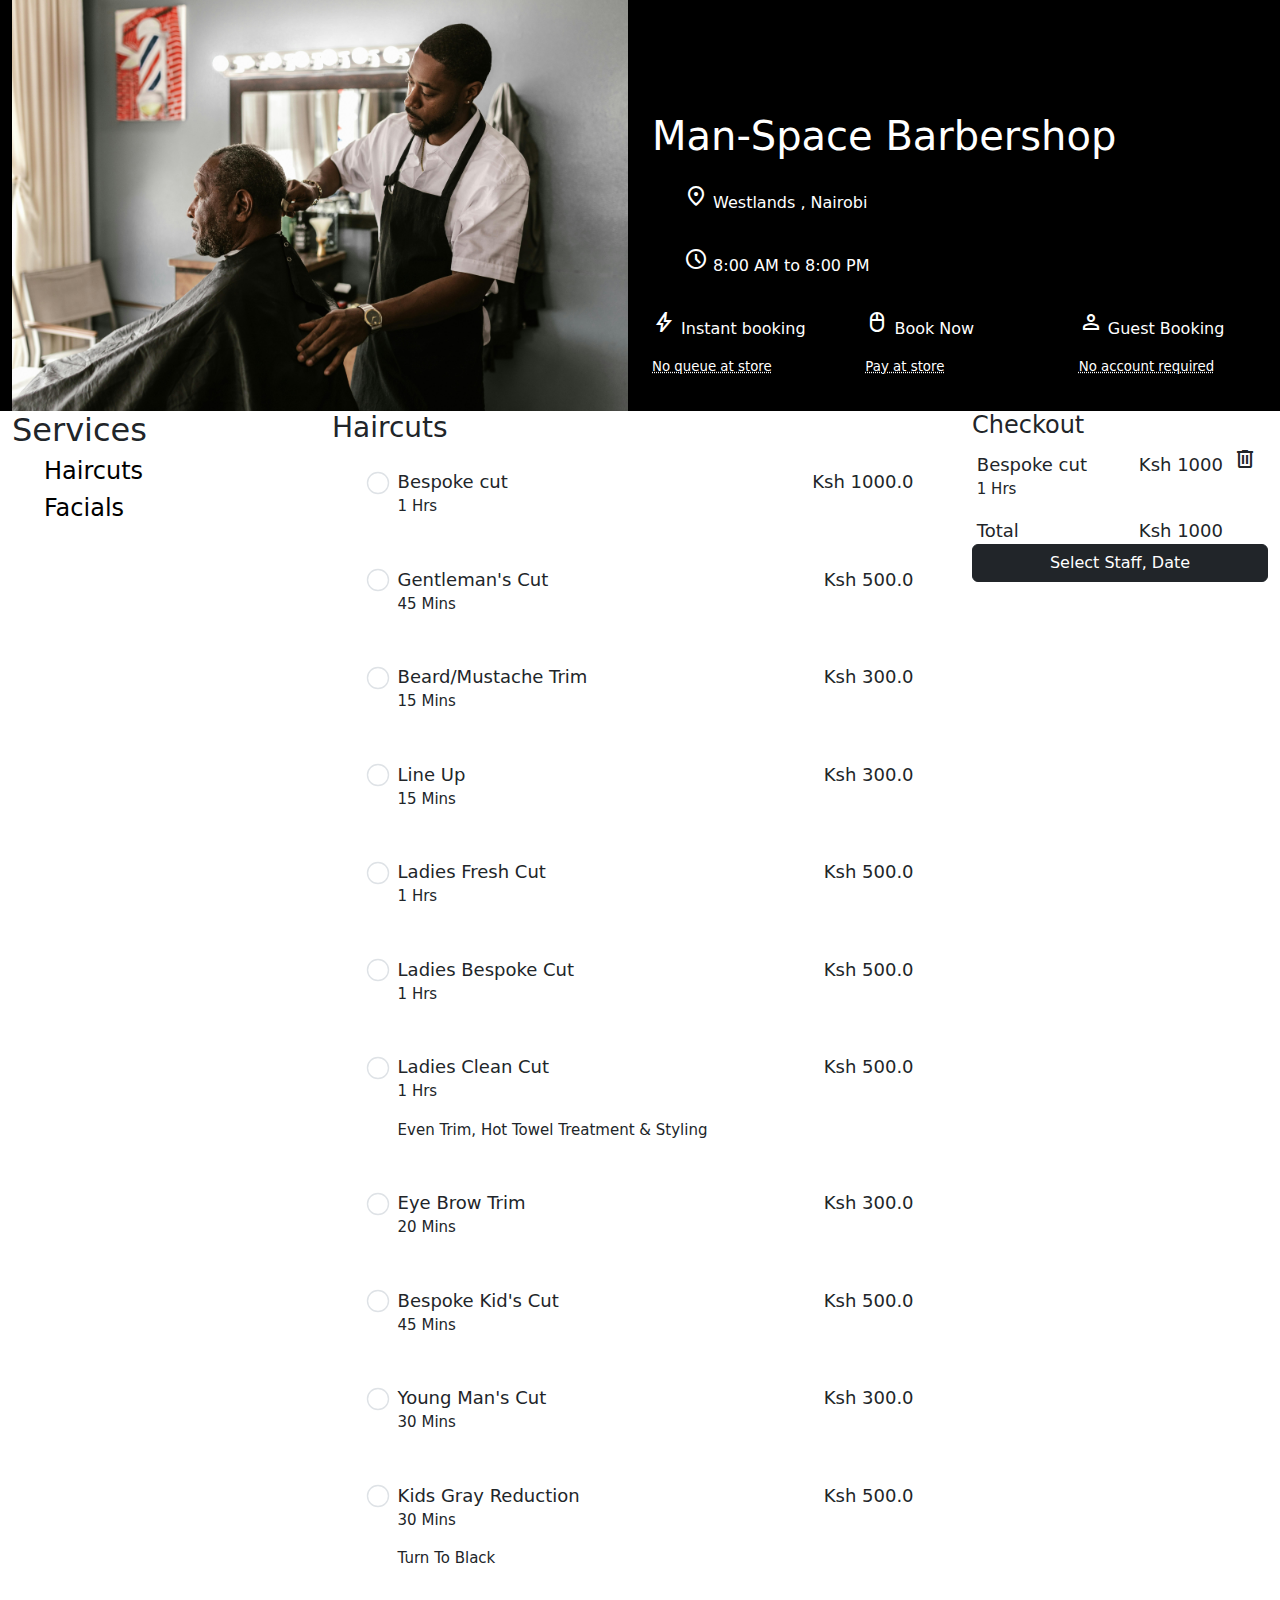
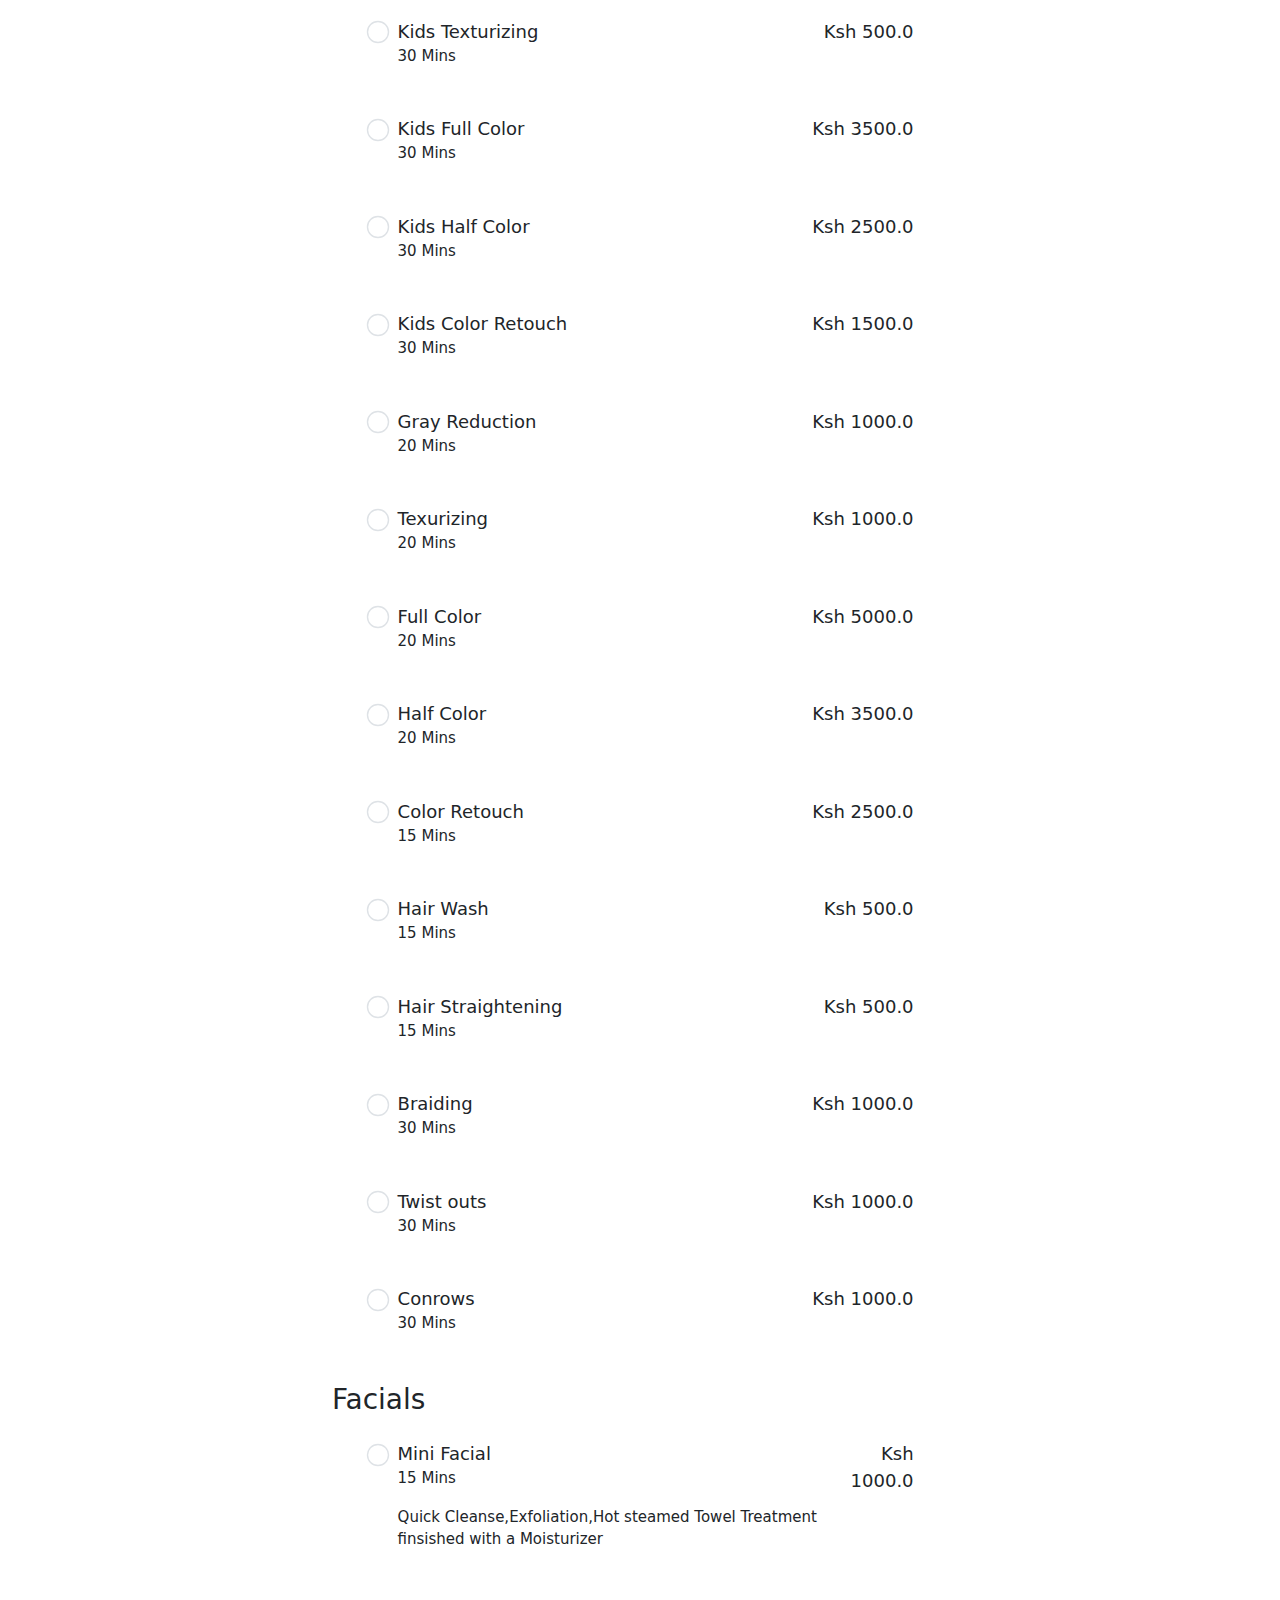
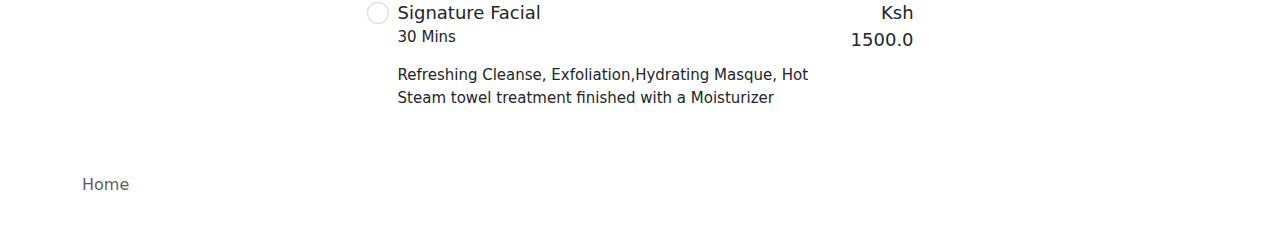
<file: index.html>
<!DOCTYPE html>
<html lang="en" dir="ltr">
	<head>
		<meta charset="UTF-8">
		<meta name="viewport" content="width=device-width, initial-scale=1.0">
		<title>Barber Booking Service</title>
		<meta name="description" content="make your bookings easy and convenient.">
		<link rel="icon" type="image/ico" href="https://www.ibm.com/favicon.ico">
		<link rel="stylesheet" href="css/styles.css">
		<link href="https://cdn.jsdelivr.net/npm/bootstrap@5.3.3/dist/css/bootstrap.min.css" rel="stylesheet" integrity="sha384-QWTKZyjpPEjISv5WaRU9OFeRpok6YctnYmDr5pNlyT2bRjXh0JMhjY6hW+ALEwIH" crossorigin="anonymous">
		<link rel="stylesheet" href="https://fonts.googleapis.com/css2?family=Material+Symbols+Outlined:opsz,wght,FILL,GRAD@20..48,100..700,0..1,-50..200" />
	</head>
<body>
	<!-- HEADER SECTION -->
	<div class="container-fluid dark-background">
		<div class="row">
			<div class="col-sm-6">
				<img class="img-fluid" src="images/barber.jpeg" alt="barbershop image">
			</div>
			<div class="col-sm-6 add-top-padding">
				<h1>Man-Space Barbershop</h1>
				<div class="block-elements">
					<ul>
						<li>
							<span class="material-symbols-outlined">
								location_on
							</span>
							Westlands , Nairobi
						</li>
						<li>
							<span class="material-symbols-outlined">
								schedule
							</span>
							8:00 AM to 8:00 PM
						</li>
					</ul>
				</div>
				<div class="row">
					<div class="col">
						<p>
							<span class="material-symbols-outlined">
								bolt
							</span>
							Instant booking
						</p>
						<p class="small-text dotted">No queue at store</p>
					</div>
					<div class="col">
						<p>
							<span class="material-symbols-outlined">
								mouse
							</span>
							Book Now
						</p>
						<p class="small-text dotted">Pay at store</p>
					</div>
					<div class="col">
						<p>
							<span class="material-symbols-outlined">
								person
							</span>
							Guest Booking
						</p>
						<p class="small-text dotted">No account required</p>
					</div>
				</div>
				
			</div>
		</div>	
	</div>

	<!-- BODY SECTION -->
	<div class="container-fluid">	
		<div class="row">
			<div class="col-sm-3">
				<h2>Services</h2>
				<div class="services">
					<h4><a href="#haircuts">Haircuts</a></h4>
					<h4><a href="#facials">Facials</a></h4>
				</div>	
			</div>
			<div class="col-sm-6">
				<form action="">
					<section class="haircuts" id="haircuts">
						<h3>Haircuts</h3>
						<ul>
							<li>
								<input class="form-check-input" type="radio" name="bespokecut" id="bespokecut">
								<label class="form-check-label" for="bespokecut">
									<table>
										<tr>
											<td>
												Bespoke cut
												<p class="small-text">1 Hrs</p>
											</td>
											<td>Ksh 1000.0</td>
										</tr>
									</table>
								</label>
							</li>
							<li>
								<input class="form-check-input" type="radio" name="bespokecut" id="bespokecut">
								<label class="form-check-label" for="bespokecut">
									<table>
										<tr>
											<td>
												Gentleman's Cut
												<p class="small-text">45 Mins</p>
											</td>
											<td>Ksh 500.0</td>
										</tr>
									</table>
								</label>
							</li>
							<li>
								<input class="form-check-input" type="radio" name="bespokecut" id="bespokecut">
								<label class="form-check-label" for="bespokecut">
									<table>
										<tr>
											<td>
												Beard/Mustache Trim
												<p class="small-text">15 Mins</p>
											</td>
											<td>Ksh 300.0</td>
										</tr>
									</table>
								</label>
							</li>
							<li>
								<input class="form-check-input" type="radio" name="bespokecut" id="bespokecut">
								<label class="form-check-label" for="bespokecut">
									<table>
										<tr>
											<td>
												Line Up
												<p class="small-text">15 Mins</p>
											</td>
											<td>Ksh 300.0</td>
										</tr>
									</table>
								</label>
							</li>
							<li>
								<input class="form-check-input" type="radio" name="bespokecut" id="bespokecut">
								<label class="form-check-label" for="bespokecut">
									<table>
										<tr>
											<td>
												Ladies Fresh Cut
												<p class="small-text">1 Hrs</p>
											</td>
											<td>Ksh 500.0</td>
										</tr>
									</table>
								</label>
							</li>
							<li>
								<input class="form-check-input" type="radio" name="bespokecut" id="bespokecut">
								<label class="form-check-label" for="bespokecut">
									<table>
										<tr>
											<td>
												Ladies Bespoke Cut
												<p class="small-text">1 Hrs</p>
											</td>
											<td>Ksh 500.0</td>
										</tr>
									</table>
								</label>
							</li>
							<li>
								<input class="form-check-input" type="radio" name="bespokecut" id="bespokecut">
								<label class="form-check-label" for="bespokecut">
									<table>
										<tr>
											<td>
												Ladies Clean Cut
												<p class="small-text">1 Hrs</p>
												<p class="small-text">Even Trim, Hot Towel Treatment & Styling</p>
											</td>
											<td>Ksh 500.0</td>
										</tr>
									</table>
								</label>
							</li>
							<li>
								<input class="form-check-input" type="radio" name="bespokecut" id="bespokecut">
								<label class="form-check-label" for="bespokecut">
									<table>
										<tr>
											<td>
												Eye Brow Trim
												<p class="small-text">20 Mins</p>
											</td>
											<td>Ksh 300.0</td>
										</tr>
									</table>
								</label>
							</li>
							<li>
								<input class="form-check-input" type="radio" name="bespokecut" id="bespokecut">
								<label class="form-check-label" for="bespokecut">
									<table>
										<tr>
											<td>
												Bespoke Kid's Cut
												<p class="small-text">45 Mins</p>
											</td>
											<td>Ksh 500.0</td>
										</tr>
									</table>
								</label>
							</li>
							<li>
								<input class="form-check-input" type="radio" name="bespokecut" id="bespokecut">
								<label class="form-check-label" for="bespokecut">
									<table>
										<tr>
											<td>
												Young Man's Cut
												<p class="small-text">30 Mins</p>
											</td>
											<td>Ksh 300.0</td>
										</tr>
									</table>
								</label>
							</li>
							<li>
								<input class="form-check-input" type="radio" name="bespokecut" id="bespokecut">
								<label class="form-check-label" for="bespokecut">
									<table>
										<tr>
											<td>
												Kids Gray Reduction
												<p class="small-text">30 Mins</p>
												<p class="small-text">Turn To Black</p>
											</td>
											<td>Ksh 500.0</td>
										</tr>
									</table>
								</label>
							</li>
							<li>
								<input class="form-check-input" type="radio" name="bespokecut" id="bespokecut">
								<label class="form-check-label" for="bespokecut">
									<table>
										<tr>
											<td>
												Kids Texturizing
												<p class="small-text">30 Mins</p>
											</td>
											<td>Ksh 500.0</td>
										</tr>
									</table>
								</label>
							</li>
							<li>
								<input class="form-check-input" type="radio" name="bespokecut" id="bespokecut">
								<label class="form-check-label" for="bespokecut">
									<table>
										<tr>
											<td>
												Kids Full Color
												<p class="small-text">30 Mins</p>
											</td>
											<td>Ksh 3500.0</td>
										</tr>
									</table>
								</label>
							</li>
							<li>
								<input class="form-check-input" type="radio" name="bespokecut" id="bespokecut">
								<label class="form-check-label" for="bespokecut">
									<table>
										<tr>
											<td>
												Kids Half Color
												<p class="small-text">30 Mins</p>
											</td>
											<td>Ksh 2500.0</td>
										</tr>
									</table>
								</label>
							</li>
							<li>
								<input class="form-check-input" type="radio" name="bespokecut" id="bespokecut">
								<label class="form-check-label" for="bespokecut">
									<table>
										<tr>
											<td>
												Kids Color Retouch
												<p class="small-text">30 Mins</p>
											</td>
											<td>Ksh 1500.0</td>
										</tr>
									</table>
								</label>
							</li>
							<li>
								<input class="form-check-input" type="radio" name="bespokecut" id="bespokecut">
								<label class="form-check-label" for="bespokecut">
									<table>
										<tr>
											<td>
												Gray Reduction
												<p class="small-text">20 Mins</p>
											</td>
											<td>Ksh 1000.0</td>
										</tr>
									</table>
								</label>
							</li>
							<li>
								<input class="form-check-input" type="radio" name="bespokecut" id="bespokecut">
								<label class="form-check-label" for="bespokecut">
									<table>
										<tr>
											<td>
												Texurizing
												<p class="small-text">20 Mins</p>
											</td>
											<td>Ksh 1000.0</td>
										</tr>
									</table>
								</label>
							</li>
							<li>
								<input class="form-check-input" type="radio" name="bespokecut" id="bespokecut">
								<label class="form-check-label" for="bespokecut">
									<table>
										<tr>
											<td>
												Full Color
												<p class="small-text">20 Mins</p>
											</td>
											<td>Ksh 5000.0</td>
										</tr>
									</table>
								</label>
							</li>
							<li>
								<input class="form-check-input" type="radio" name="bespokecut" id="bespokecut">
								<label class="form-check-label" for="bespokecut">
									<table>
										<tr>
											<td>
												Half Color
												<p class="small-text">20 Mins</p>
											</td>
											<td>Ksh 3500.0</td>
										</tr>
									</table>
								</label>
							</li>
							<li>
								<input class="form-check-input" type="radio" name="bespokecut" id="bespokecut">
								<label class="form-check-label" for="bespokecut">
									<table>
										<tr>
											<td>
												Color Retouch
												<p class="small-text">15 Mins</p>
											</td>
											<td>Ksh 2500.0</td>
										</tr>
									</table>
								</label>
							</li>
							<li>
								<input class="form-check-input" type="radio" name="bespokecut" id="bespokecut">
								<label class="form-check-label" for="bespokecut">
									<table>
										<tr>
											<td>
												Hair Wash
												<p class="small-text">15 Mins</p>
											</td>
											<td>Ksh 500.0</td>
										</tr>
									</table>
								</label>
							</li>
							<li>
								<input class="form-check-input" type="radio" name="bespokecut" id="bespokecut">
								<label class="form-check-label" for="bespokecut">
									<table>
										<tr>
											<td>
												Hair Straightening
												<p class="small-text">15 Mins</p>
											</td>
											<td>Ksh 500.0</td>
										</tr>
									</table>
								</label>
							</li>
							<li>
								<input class="form-check-input" type="radio" name="bespokecut" id="bespokecut">
								<label class="form-check-label" for="bespokecut">
									<table>
										<tr>
											<td>
												Braiding
												<p class="small-text">30 Mins</p>
											</td>
											<td>Ksh 1000.0</td>
										</tr>
									</table>
								</label>
							</li>
							<li>
								<input class="form-check-input" type="radio" name="bespokecut" id="bespokecut">
								<label class="form-check-label" for="bespokecut">
									<table>
										<tr>
											<td>
												Twist outs
												<p class="small-text">30 Mins</p>
											</td>
											<td>Ksh 1000.0</td>
										</tr>
									</table>
								</label>
							</li>
							<li>
								<input class="form-check-input" type="radio" name="bespokecut" id="bespokecut">
								<label class="form-check-label" for="bespokecut">
									<table>
										<tr>
											<td>
												Conrows
												<p class="small-text">30 Mins</p>
											</td>
											<td>Ksh 1000.0</td>
										</tr>
									</table>
								</label>
							</li>
						</ul>
					</section>

				<!-- FACIALS -->
					<section class="facials" id="facials">
						<h3>Facials</h3>
						<ul>
							<li>
								<input class="form-check-input" type="radio" name="bespokecut" id="bespokecut">
								<label class="form-check-label" for="bespokecut">
									<table>
										<tr>
											<td>
												Mini Facial
												<p class="small-text">15 Mins</p>
												<p class="small-text">Quick Cleanse,Exfoliation,Hot steamed Towel Treatment finsished with a Moisturizer</p>
											</td>
											<td>Ksh 1000.0</td>
										</tr>
									</table>
								</label>
							</li>
							<li>
								<input class="form-check-input" type="radio" name="bespokecut" id="bespokecut">
								<label class="form-check-label" for="bespokecut">
									<table>
										<tr>
											<td>
												Signature Facial
												<p class="small-text">30 Mins</p>
												<p class="small-text">Refreshing Cleanse, Exfoliation,Hydrating Masque, Hot Steam towel treatment finished with a Moisturizer</p>
											</td>
											<td>Ksh 1500.0</td>
										</tr>
									</table>
								</label>
							</li>
						</ul>
					</section>
				</form>
			</div>

			<!-- CHECKOUT -->
			<div class="col-sm-3">
				<h4>Checkout</h4>
				<table class="median-table">
					<tr>
						<td>
							Bespoke cut
							<p class="small-text">1 Hrs</p>
						</td>
						<td>Ksh 1000</td>
						<td>
							<span class="material-symbols-outlined">
								delete
							</span>
						</td>
					</tr>
					<tr>
						<td>Total</td>
						<td>Ksh 1000</td>
					</tr>
				</table>
				<button class="btn btn-dark checkout-button"><a href="booking.html">Select Staff, Date</a></button>
			</div>
		</div>
	</div>

	<!-- FOOTER SECTION -->
	<div class="container">
		<div class="row">
			<div class="col-12">
				<nav aria-label="breadcrumb">
					<ol class="breadcrumb">
					  <li class="breadcrumb-item active" aria-current="page">Home</li>
					</ol>
				  </nav>
			</div>
		</div>
	 </div>
</body>
</html>
</file>
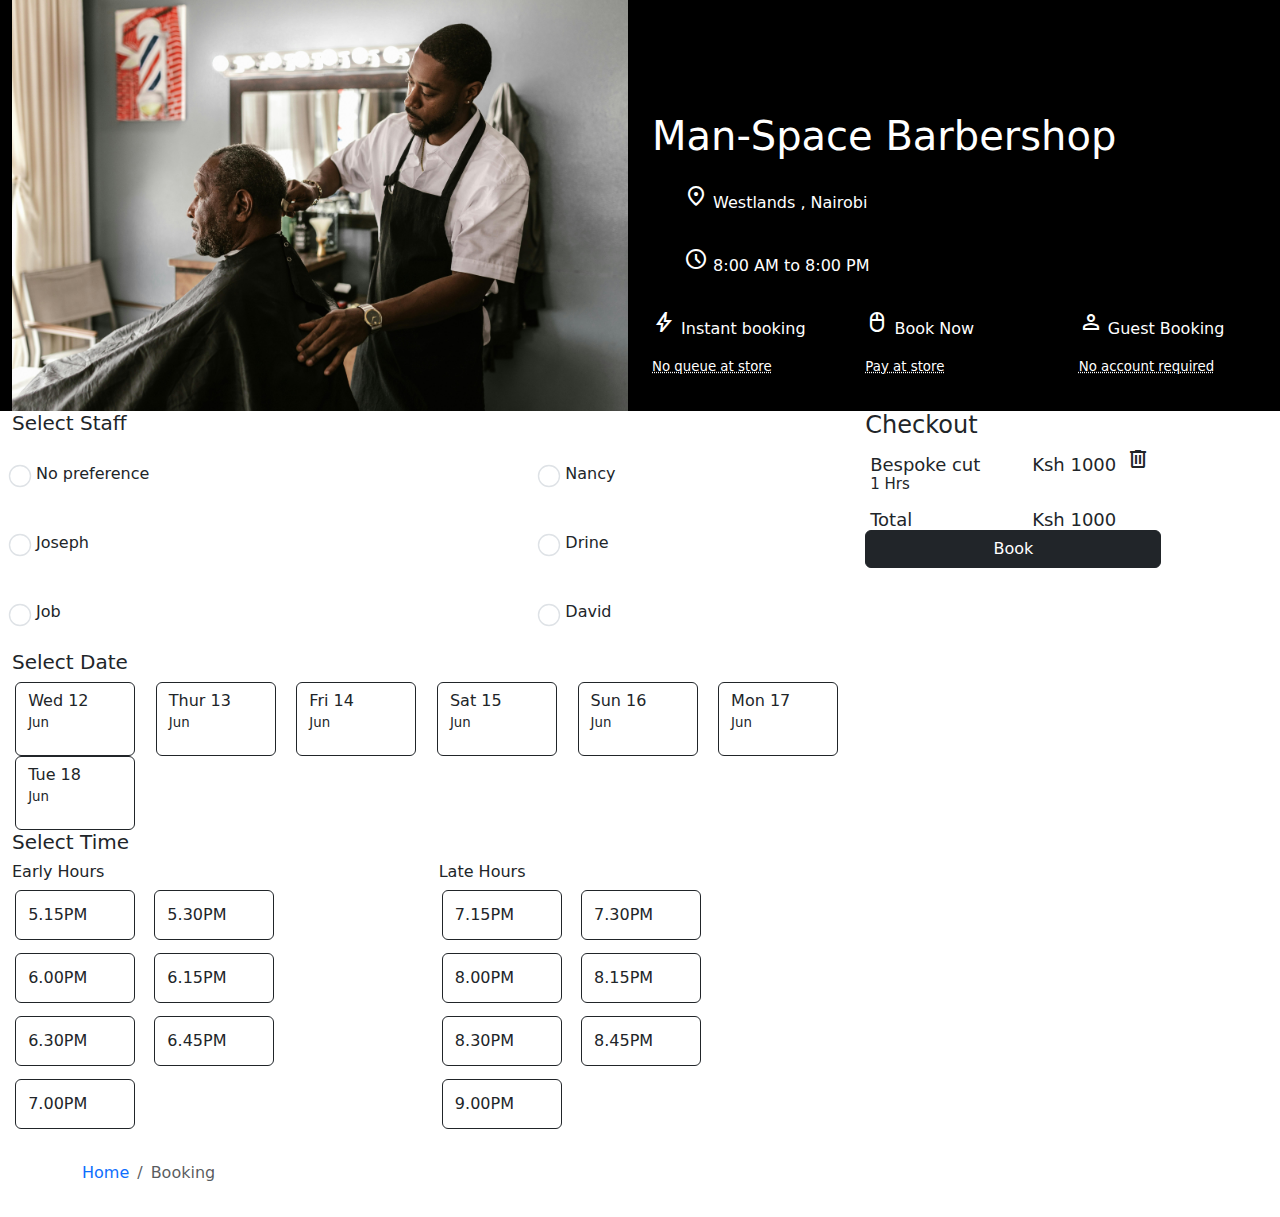
<file: booking.html>
<html lang="en" dir="ltr">
	<head>
		<meta charset="UTF-8">
		<meta name="viewport" content="width=device-width, initial-scale=1.0">
		<title>Barber Booking Service</title>
		<meta name="description" content="make your bookings easy and convenient.">
		<link rel="icon" type="image/ico" href="https://www.ibm.com/favicon.ico">
		<link rel="stylesheet" href="css/styles.css">
		<link href="https://cdn.jsdelivr.net/npm/bootstrap@5.3.3/dist/css/bootstrap.min.css" rel="stylesheet" integrity="sha384-QWTKZyjpPEjISv5WaRU9OFeRpok6YctnYmDr5pNlyT2bRjXh0JMhjY6hW+ALEwIH" crossorigin="anonymous">
		<link rel="stylesheet" href="https://fonts.googleapis.com/css2?family=Material+Symbols+Outlined:opsz,wght,FILL,GRAD@20..48,100..700,0..1,-50..200" />
	</head>
	<body>

		<!-- HEADER SECTION -->
		<div class="container-fluid dark-background">
			<div class="row">
				<div class="col-sm-6">
					<img class="img-fluid" src="images/barber.jpeg" alt="barbershop image">
				</div>
				<div class="col-sm-6 add-top-padding">
					<h1>Man-Space Barbershop</h1>
					<div class="block-elements">
						<ul>
							<li>
								<span class="material-symbols-outlined">
									location_on
								</span>
								Westlands , Nairobi
							</li>
							<li>
								<span class="material-symbols-outlined">
									schedule
								</span>
								8:00 AM to 8:00 PM
							</li>
						</ul>
					</div>
					<div class="row">
						<div class="col">
							<p>
								<span class="material-symbols-outlined">
									bolt
								</span>
								Instant booking
							</p>
							<p class="small-text dotted">No queue at store</p>
						</div>
						<div class="col">
							<p>
								<span class="material-symbols-outlined">
									mouse
								</span>
								Book Now
							</p>
							<p class="small-text dotted">Pay at store</p>
						</div>
						<div class="col">
							<p>
								<span class="material-symbols-outlined">
									person
								</span>
								Guest Booking
							</p>
							<p class="small-text dotted">No account required</p>
						</div>
					</div>
					
				</div>
			</div>	
		</div>

		<!-- BODY  SECTION -->
		<div class="container-fluid">
			<div class="row">
				<!-- SELECT STAFF -->
				<div class="col-sm-8">
					<form action="">
						<!-- SELELECT STAFF -->
						<section>
							<h5>Select Staff</h5>
							<div class="d-sm-flex">
								<div class="form-check">
									<input class="form-check-input" type="radio" name="bespokecut" id="bespokecut">
									<label class="form-check-label" for="bespokecut">
										No preference
									</label>
								</div>
								<div class="form-check">
									<input class="form-check-input" type="radio" name="bespokecut" id="bespokecut">
									<label class="form-check-label" for="bespokecut">
										Nancy
									</label>
								</div>
								<div class="form-check">
									<input class="form-check-input" type="radio" name="bespokecut" id="bespokecut">
									<label class="form-check-label" for="bespokecut">
										Joseph
									</label>
								</div>
								<div class="form-check">
									<input class="form-check-input" type="radio" name="bespokecut" id="bespokecut">
									<label class="form-check-label" for="bespokecut">
										Drine
									</label>
								</div>
								<div class="form-check">
									<input class="form-check-input" type="radio" name="bespokecut" id="bespokecut">
									<label class="form-check-label" for="bespokecut">
										Job
									</label>
								</div>
								<div class="form-check">
									<input class="form-check-input" type="radio" name="bespokecut" id="bespokecut">
									<label class="form-check-label" for="bespokecut">
										David
									</label>
								</div>
							</div>
						</section>


						<!-- SELECT DATE -->
						 <section>
							<h5>Select Date</h5>
							<div class="d-sm-flex">
								<button type="button" class="btn btn-outline-dark">
									Wed 12
									<p class="small-text">Jun</p>
								</button>
								<button type="button" class="btn btn-outline-dark">
									Thur 13
									<p class="small-text">Jun</p>
								</button>
								<button type="button" class="btn btn-outline-dark">
									Fri 14
									<p class="small-text">Jun</p>
								</button>
								<button type="button" class="btn btn-outline-dark">
									Sat 15
									<p class="small-text">Jun</p>
								</button>
								<button type="button" class="btn btn-outline-dark">
									Sun 16
									<p class="small-text">Jun</p>
								</button>
								<button type="button" class="btn btn-outline-dark">
									Mon 17
									<p class="small-text">Jun</p>
								</button>
								<button type="button" class="btn btn-outline-dark">
									Tue 18
									<p class="small-text">Jun</p>
								</button>
							</div>
						 </section>

						 <!-- SELECT TIME -->
						 <section>
							<h5>Select Time</h5>

							
							<div class="row">
								<!-- EARLY HOURS -->
								<div class="col">
									<h6>Early Hours</h6>
									<div class="d-sm-flex">
										<button type="button" class="btn btn-outline-dark">
											5.15PM
										</button>
										<button type="button" class="btn btn-outline-dark">
											5.30PM
										</button>
										<button type="button" class="btn btn-outline-dark">
											6.00PM
										</button>
										<button type="button" class="btn btn-outline-dark">
											6.15PM
										</button>
										<button type="button" class="btn btn-outline-dark">
											6.30PM
										</button>
										<button type="button" class="btn btn-outline-dark">
											6.45PM
										</button>
										<button type="button" class="btn btn-outline-dark">
											7.00PM
										</button>
									</div>
								</div>
								<!-- LATE HOURS -->
								<div class="col">
									<h6>Late Hours</h6>
									<div class="d-sm-flex">
										<button type="button" class="btn btn-outline-dark">
											7.15PM
										</button>
										<button type="button" class="btn btn-outline-dark">
											7.30PM
										</button>
										<button type="button" class="btn btn-outline-dark">
											8.00PM
										</button>
										<button type="button" class="btn btn-outline-dark">
											8.15PM
										</button>
										<button type="button" class="btn btn-outline-dark">
											8.30PM
										</button>
										<button type="button" class="btn btn-outline-dark">
											8.45PM
										</button>
										<button type="button" class="btn btn-outline-dark">
											9.00PM
										</button>
									</div>
								</div>
							</div>
							
						 </section> 
					</form>
				</div>

				<!-- CART -->
				<div class="col-sm-3">
					<h4>Checkout</h4>
					<table class="median-table">
						<tr>
							<td>
								Bespoke cut
								<p class="small-text">1 Hrs</p>
							</td>
							<td>Ksh 1000</td>
							<td>
								<span class="material-symbols-outlined">
									delete
								</span>
							</td>
						</tr>
						<tr>
							<td>Total</td>
							<td>Ksh 1000</td>
						</tr>
					</table>
					<button class="btn btn-dark checkout-button">Book</button>
				</div>
			</div>
		</div>

		<!-- FOOTER SECTION -->
		 <div class="container">
			<div class="row">
				<div class="col-12">
					<nav aria-label="breadcrumb">
						<ol class="breadcrumb">
						  <li class="breadcrumb-item"><a href="index.html">Home</a></li>
						  <li class="breadcrumb-item active" aria-current="page">Booking</li>
						</ol>
					  </nav>
				</div>
			</div>
		 </div>
	</body>
</html>
</file>
<file: css/styles.css>
body {
	margin: 0;
	overflow-x: hidden;
}
/* ANCHOR FORMATING */
a {
	color: #000;
	text-decoration: none !important;
	cursor: pointer;
}

h4 a {
	color: #000;
}
/* LISTS FORMATING */
ul {
	list-style: none;
}

/* TABLE FORMATING */
table {
	min-width: 80%;
    max-width: 80%;
}

td {
	text-align: start;
	vertical-align: super;
	padding: 0 0.3rem;
	font-weight: 200;
	font-size: large;
}

td:nth-child(2) {
	text-align: end;
}

td p {
	text-align: left;
	text-wrap: wrap;
}

/* FORM ELEMENTS */
form >* ul li {
	display: flex;
}

label {
	min-width: 100%;
}

input[type='radio'] { 
	transform: scale(1.4); 
	margin: 0.4rem;
}
/* MATERIAL SYMBOLS FORMATING */
.material-symbols-outlined {
  font-variation-settings:
  'FILL' 0,
  'wght' 400,
  'GRAD' 0,
  'opsz' 24
}

/* BACKGROUNDS */
.dark-background {
	background: #000;
	color: #fff;
}

/* FONT SIZES */
.small-text {
	font-size: smaller;
}

.dotted {
	text-decoration: underline;
	text-decoration-style: dotted;
}

/* CHECKOUT FORMATING */
.checkout-button {
	min-width: 100%;
}

.median-table {
	min-width: 100%;
}

.d-sm-flex button {
	margin: 0.11rem;
	min-width: 100px;
	text-align: left;
}

/* BUTTON COLOR */
.btn-dark a {
	color: #fff;
} 

@media only screen and (min-width: 1024px) {
    /* LANDING SECTION */
	.add-top-padding {
		padding-top: 7rem;
	}

	table {
		min-width: 90%;
	}

	li {
		padding: 1rem 0rem;
	}

	.services {
		padding-left: 2rem;
	}

	.form-check {
		min-width: 300px;
		padding: 1.2rem;
	}

	.d-sm-flex {
		flex-wrap: wrap;
		justify-content: space-between;
	}

	.d-sm-flex button {
		margin: 0.1 0.2rem;
		min-width: 120px;
		text-align: left;
	}

	.col .d-sm-flex {
		justify-content: flex-start;
		gap: 0.8rem;
	}
	.col .d-sm-flex button {
		height: 50px;
	}
}
</file>
